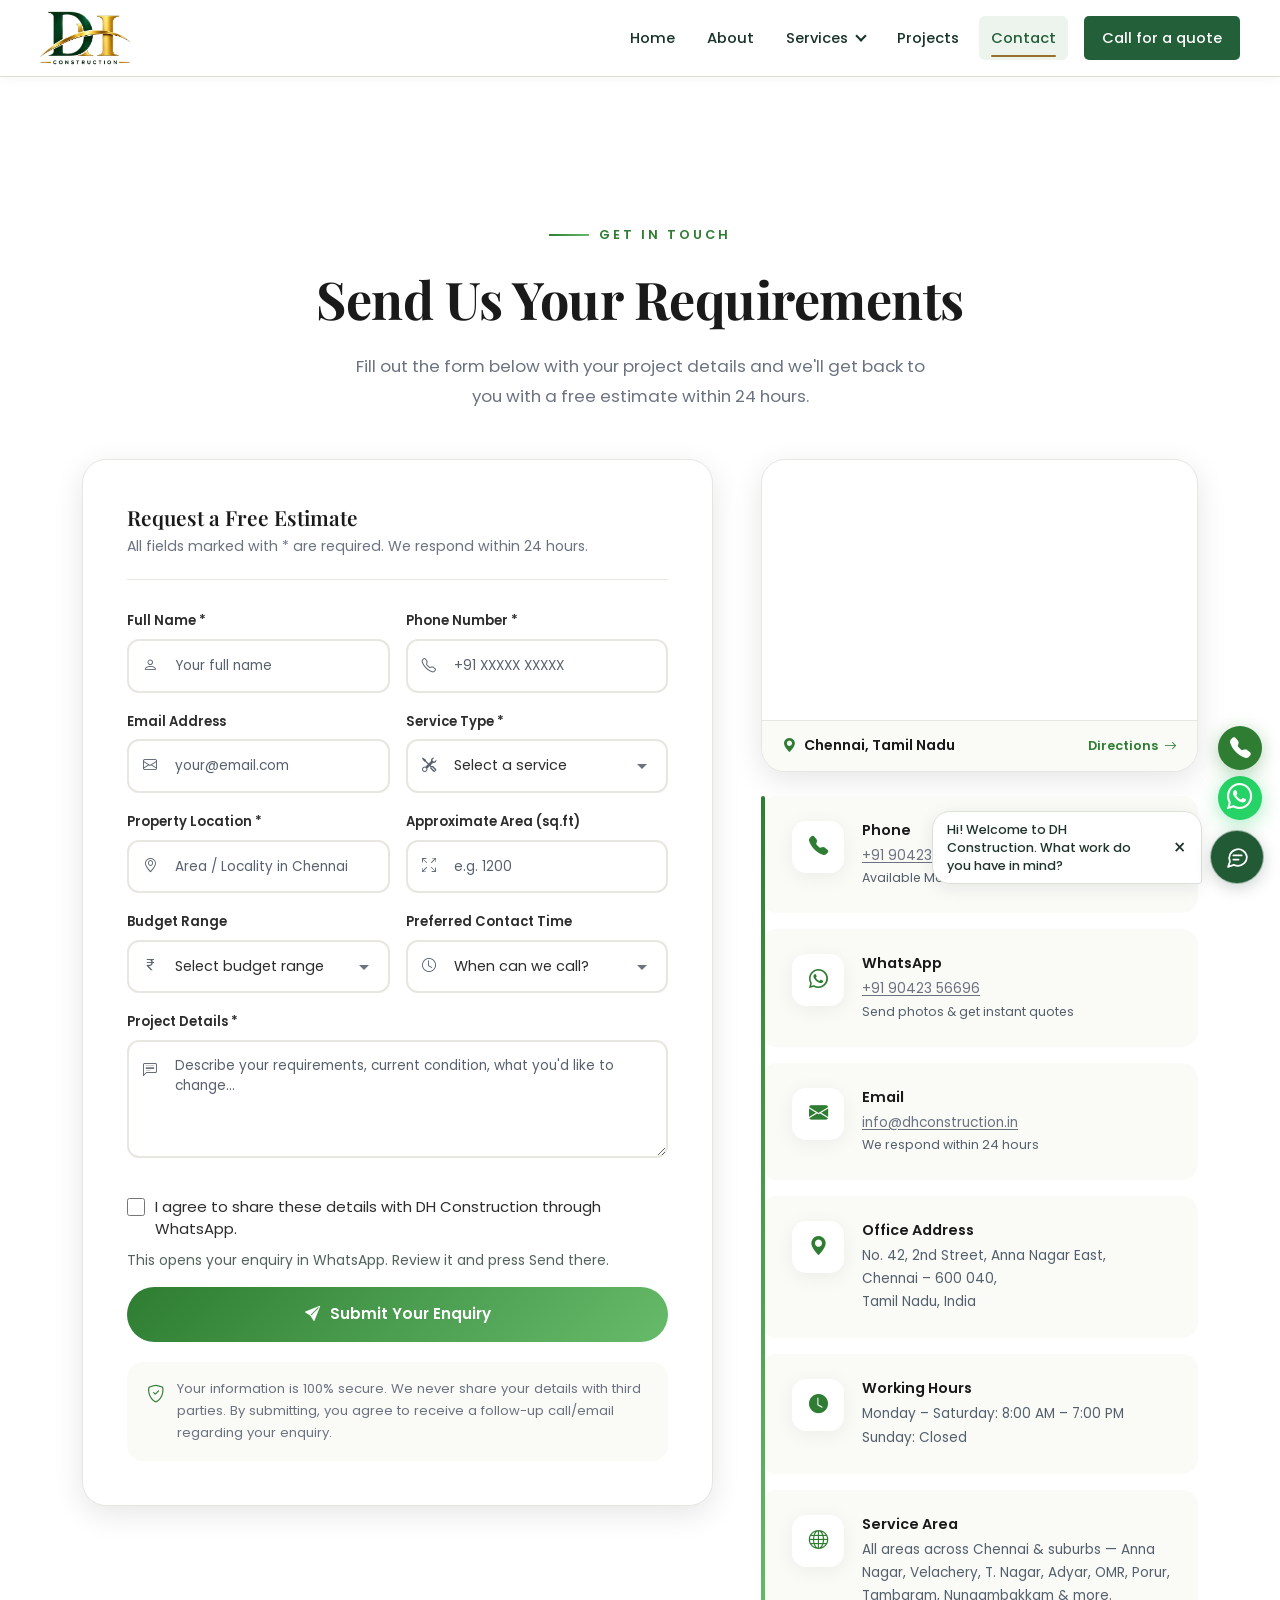
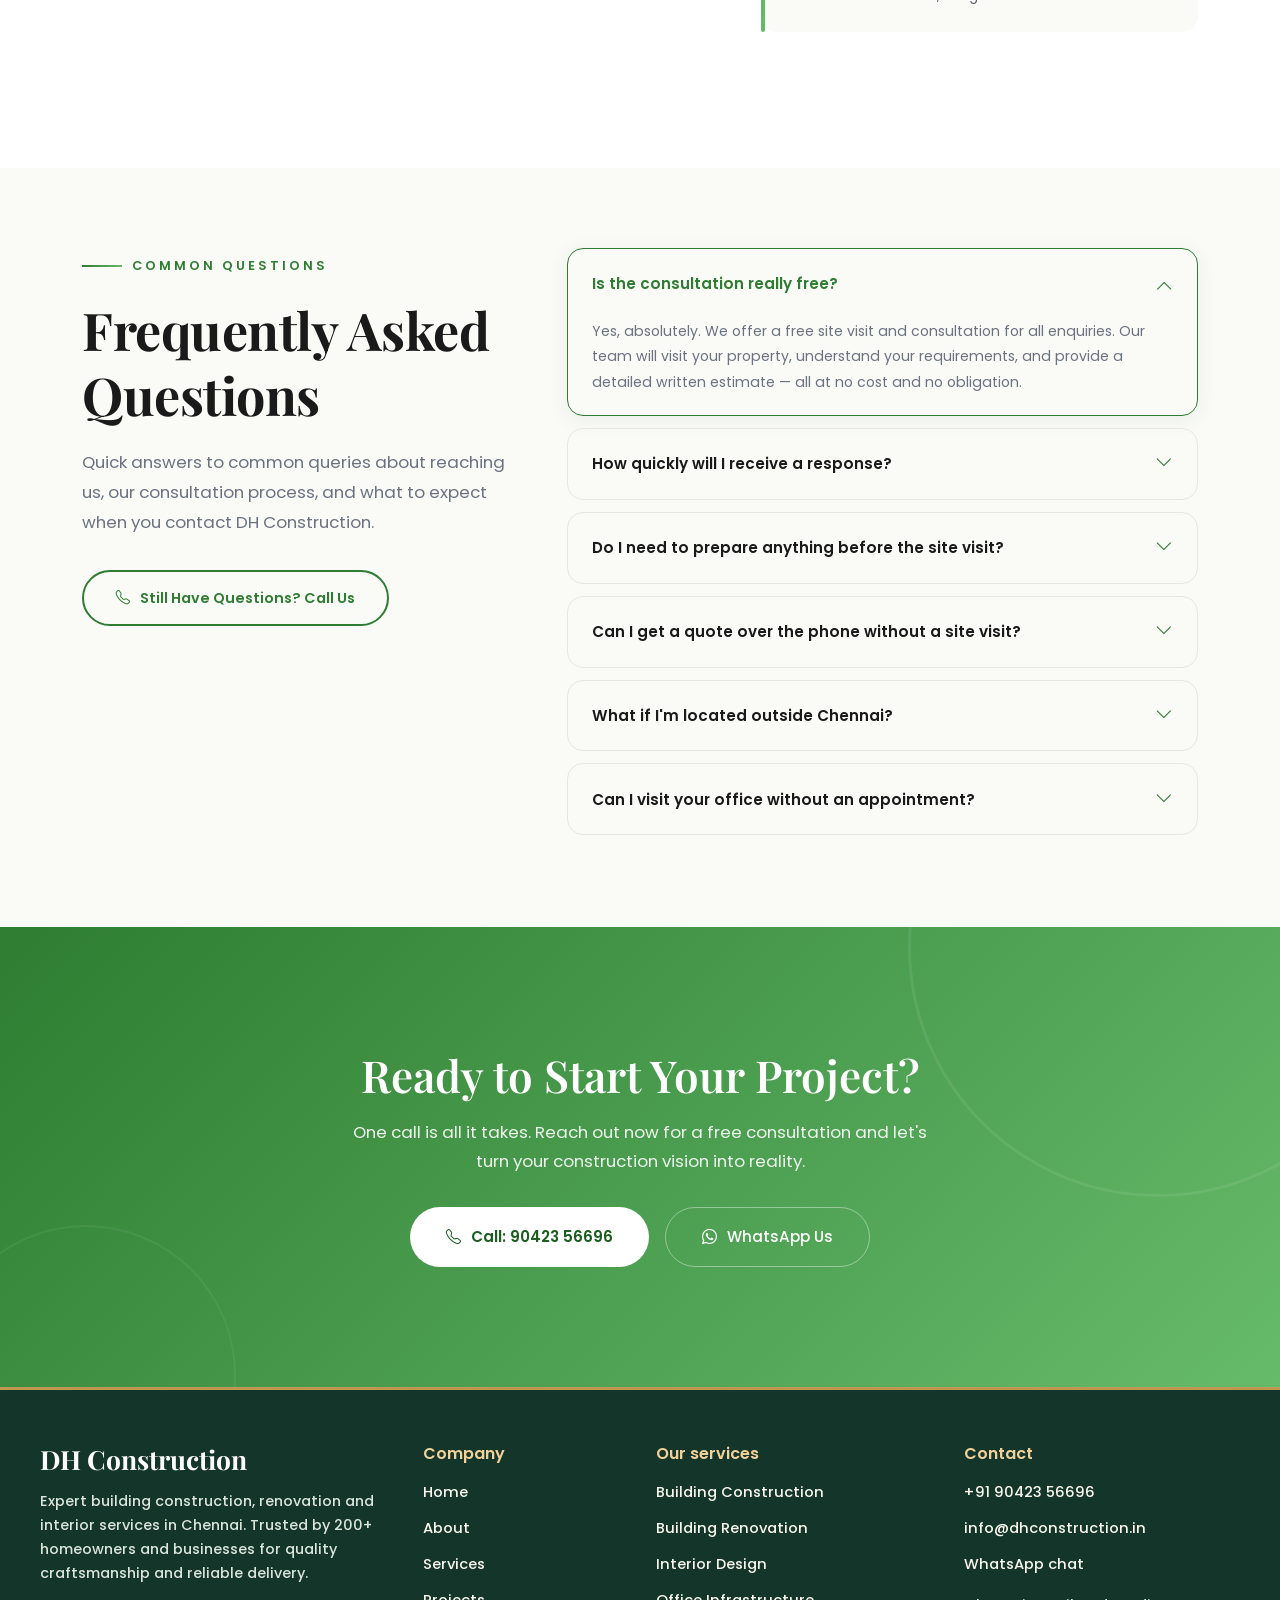
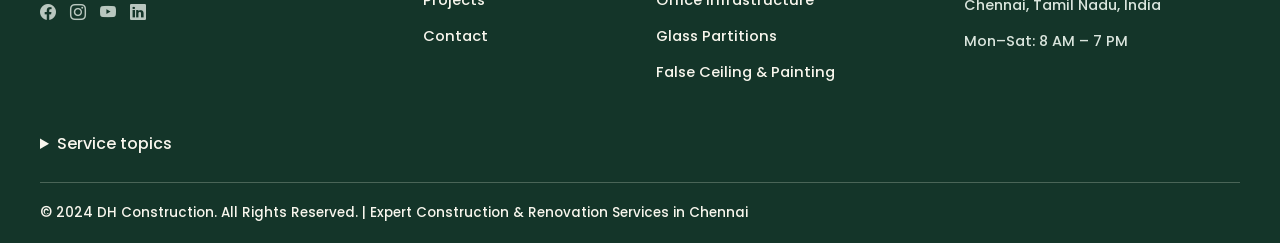
<file: Contact/contact.html>
<!DOCTYPE html>
<html lang="en">
  <head>
    <!-- shared:metadata -->
<meta charset="utf-8">
<meta name="viewport" content="width=device-width, initial-scale=1">
<title>Contact DH Construction | DH Construction</title>
<meta name="description" content="Contact the Chennai team by phone, email or WhatsApp. Share the location, scope and timing of a construction or renovation enquiry.">
<meta name="robots" content="noindex, follow">
<link rel="canonical" href="https://mathew-18.github.io/DH_Construction_Phase1_Test/Contact/contact.html">
<link rel="icon" type="image/png" sizes="64x64" href="../assets/brand/favicon.png">
<meta property="og:type" content="website">
<meta property="og:locale" content="en_IN">
<meta property="og:site_name" content="DH Construction">
<meta property="og:title" content="Contact DH Construction | DH Construction">
<meta property="og:description" content="Contact the Chennai team by phone, email or WhatsApp. Share the location, scope and timing of a construction or renovation enquiry.">
<meta property="og:url" content="https://mathew-18.github.io/DH_Construction_Phase1_Test/Contact/contact.html">
<meta property="og:image" content="https://mathew-18.github.io/DH_Construction_Phase1_Test/assets/brand/social.jpg">
<meta property="og:image:width" content="1200">
<meta property="og:image:height" content="630">
<meta property="og:image:alt" content="DH Construction logo">
<meta name="twitter:card" content="summary_large_image">
<meta name="twitter:title" content="Contact DH Construction | DH Construction">
<meta name="twitter:description" content="Contact the Chennai team by phone, email or WhatsApp. Share the location, scope and timing of a construction or renovation enquiry.">
<meta name="twitter:image" content="https://mathew-18.github.io/DH_Construction_Phase1_Test/assets/brand/social.jpg">
<meta name="twitter:image:alt" content="DH Construction logo">
<script type="application/ld+json">{"@context":"https://schema.org","@type":"Organization","@id":"https://mathew-18.github.io/DH_Construction_Phase1_Test/#organization","name":"DH Construction","url":"https://mathew-18.github.io/DH_Construction_Phase1_Test/","logo":"https://mathew-18.github.io/DH_Construction_Phase1_Test/assets/brand/logo.webp","telephone":"+919042356696","email":"info@dhconstruction.in"}</script>
    <!-- /shared:metadata --><link href="../assets/css/fonts.css" rel="stylesheet">
    <link href="../assets/vendor/bootstrap.css" rel="stylesheet">
    <link href="../assets/vendor/icons.css" rel="stylesheet">
    <style>
      :root {
        --primary: #2e7d32;
        --primary-dark: #1b5e20;
        --primary-light: #66bb6a;
        --primary-accent: #81c784;
        --bg-cream: #fafaf7;
        --bg-warm: #f5f3ee;
        --white: #ffffff;
        --dark: #1a1a1a;
        --text: #2d2d2d;
        --text-light: #6b7280;
        --text-muted: #9ca3af;
        --border: #e8e6e1;
        --gradient: linear-gradient(135deg, #2e7d32, #66bb6a);
        --heading: "Playfair Display", serif;
        --body: "Poppins", sans-serif;
        --shadow-soft: 0 4px 20px rgba(0, 0, 0, 0.06);
        --shadow-md: 0 8px 30px rgba(0, 0, 0, 0.1);
        --shadow-lg: 0 20px 60px rgba(0, 0, 0, 0.12);
        --shadow-xl: 0 30px 80px rgba(0, 0, 0, 0.15);
        --radius: 16px;
        --radius-lg: 24px;
        --radius-xl: 40px;
        --ease: cubic-bezier(0.4, 0, 0.2, 1);
      }
      *,
      *::before,
      *::after {
        margin: 0;
        padding: 0;
        box-sizing: border-box;
      }
      html {
        scroll-behavior: smooth;
        overflow-x: hidden;
      }
      body {
        font-family: var(--body);
        color: var(--text);
        background: var(--white);
        line-height: 1.7;
        overflow-x: hidden;
        -webkit-font-smoothing: antialiased;
      }
      h1,
      h2,
      h3,
      h4,
      h5,
      h6 {
        font-family: var(--heading);
        font-weight: 600;
        line-height: 1.25;
        color: var(--dark);
      }
      p {
        color: var(--text-light);
        margin-bottom: 1rem;
      }
      a {
        text-decoration: none;
        color: var(--primary);
        transition: all 0.3s var(--ease);
      }
      a:hover {
        color: var(--primary-dark);
      }
      img {
        max-width: 100%;
        height: auto;
        display: block;
      }
      .section-pad {
        padding: 120px 0;
      }
      .section-pad-sm {
        padding: 80px 0;
      }
      .overline {
        display: inline-flex;
        align-items: center;
        gap: 10px;
        font-family: var(--body);
        font-size: 0.8rem;
        font-weight: 600;
        color: var(--primary);
        text-transform: uppercase;
        letter-spacing: 3px;
        margin-bottom: 1.25rem;
      }
      .overline::before {
        content: "";
        width: 40px;
        height: 2px;
        background: var(--gradient);
      }
      .section-heading {
        font-size: 3.25rem;
        font-weight: 700;
        margin-bottom: 1.25rem;
        letter-spacing: -0.5px;
      }
      .section-desc {
        font-size: 1.05rem;
        color: var(--text-light);
        max-width: 600px;
        line-height: 1.8;
      }
      .fade-up {
        opacity: 0;
        transform: translateY(40px);
        transition:
          opacity 0.7s var(--ease),
          transform 0.7s var(--ease);
      }
      .fade-up.visible {
        opacity: 1;
        transform: translateY(0);
      }
      .fd1 {
        transition-delay: 0.1s;
      }
      .fd2 {
        transition-delay: 0.2s;
      }
      .fd3 {
        transition-delay: 0.3s;
      }
      .fd4 {
        transition-delay: 0.4s;
      }
      .fd5 {
        transition-delay: 0.5s;
      }
      .fd6 {
        transition-delay: 0.6s;
      }
      .fd7 {
        transition-delay: 0.7s;
      }
      .fd8 {
        transition-delay: 0.8s;
      }
      .btn-main {
        display: inline-flex;
        align-items: center;
        gap: 10px;
        background: var(--gradient);
        color: var(--white);
        padding: 16px 36px;
        border-radius: var(--radius-xl);
        font-family: var(--body);
        font-weight: 600;
        font-size: 0.95rem;
        border: none;
        transition: all 0.4s var(--ease);
        position: relative;
        overflow: hidden;
        z-index: 1;
      }
      .btn-main::before {
        content: "";
        position: absolute;
        inset: 0;
        background: var(--primary-dark);
        z-index: -1;
        transform: scaleX(0);
        transform-origin: right;
        transition: transform 0.5s var(--ease);
      }
      .btn-main:hover {
        color: var(--white);
        transform: translateY(-3px);
        box-shadow: 0 12px 35px rgba(46, 125, 50, 0.35);
      }
      .btn-main:hover::before {
        transform: scaleX(1);
        transform-origin: left;
      }
      .btn-ghost {
        display: inline-flex;
        align-items: center;
        gap: 10px;
        background: transparent;
        color: var(--white);
        padding: 16px 36px;
        border-radius: var(--radius-xl);
        font-family: var(--body);
        font-weight: 500;
        font-size: 0.95rem;
        border: 1.5px solid rgba(255, 255, 255, 0.4);
        transition: all 0.4s var(--ease);
      }
      .btn-ghost:hover {
        background: var(--white);
        color: var(--primary-dark);
        border-color: var(--white);
        transform: translateY(-3px);
        box-shadow: var(--shadow-lg);
      }
      .btn-outline {
        display: inline-flex;
        align-items: center;
        gap: 10px;
        background: transparent;
        color: var(--primary);
        padding: 14px 32px;
        border-radius: var(--radius-xl);
        font-family: var(--body);
        font-weight: 600;
        font-size: 0.9rem;
        border: 2px solid var(--primary);
        transition: all 0.4s var(--ease);
      }
      .btn-outline:hover {
        background: var(--primary);
        color: var(--white);
        transform: translateY(-3px);
        box-shadow: 0 10px 30px rgba(46, 125, 50, 0.3);
      }
      .btn-white {
        display: inline-flex;
        align-items: center;
        gap: 10px;
        background: var(--white);
        color: var(--primary-dark);
        padding: 16px 36px;
        border-radius: var(--radius-xl);
        font-family: var(--body);
        font-weight: 600;
        font-size: 0.95rem;
        border: none;
        transition: all 0.4s var(--ease);
      }
      .btn-white:hover {
        transform: translateY(-3px);
        box-shadow: 0 12px 35px rgba(0, 0, 0, 0.2);
        color: var(--primary-dark);
      }


      /* ===== CONTACT INFO CARDS ===== */
      .ci-wrap {
        position: relative;
      }
      .ci-wrap::before {
        content: "";
        position: absolute;
        top: 0;
        left: 0;
        width: 4px;
        height: 100%;
        background: var(--gradient);
        border-radius: 10px;
      }
      .ci-card {
        background: var(--bg-cream);
        border-radius: var(--radius);
        padding: 24px 24px 24px 30px;
        display: flex;
        align-items: flex-start;
        gap: 18px;
        transition: all 0.3s var(--ease);
        border: 1px solid transparent;
        margin-bottom: 16px;
      }
      .ci-card:hover {
        background: var(--white);
        box-shadow: var(--shadow-md);
        transform: translateX(5px);
        border-color: var(--border);
      }
      .ci-icon {
        width: 52px;
        height: 52px;
        min-width: 52px;
        background: var(--white);
        border-radius: 14px;
        display: flex;
        align-items: center;
        justify-content: center;
        font-size: 1.2rem;
        color: var(--primary);
        transition: all 0.3s var(--ease);
        box-shadow: var(--shadow-soft);
      }
      .ci-card:hover .ci-icon {
        background: var(--gradient);
        color: var(--white);
      }
      .ci-card h5 {
        font-family: var(--body);
        font-size: 0.9rem;
        font-weight: 600;
        margin-bottom: 5px;
      }
      .ci-card p {
        font-size: 0.85rem;
        margin-bottom: 0;
        line-height: 1.7;
      }
      .ci-card a {
        color: var(--text-light);
      }
      .ci-card a:hover {
        color: var(--primary);
      }

      /* ===== CONTACT FORM ===== */
      .cf-wrap {
        background: var(--white);
        border-radius: var(--radius-lg);
        padding: 44px;
        box-shadow: var(--shadow-md);
        border: 1px solid var(--border);
      }
      .cf-head {
        padding-bottom: 20px;
        border-bottom: 1px solid var(--border);
        margin-bottom: 28px;
      }
      .cf-head h4 {
        font-size: 1.3rem;
        margin-bottom: 5px;
      }
      .cf-head p {
        font-size: 0.88rem;
        margin-bottom: 0;
      }
      .cf-wrap .form-label {
        font-size: 0.82rem;
        font-weight: 600;
        color: var(--text);
        margin-bottom: 8px;
      }
      .ig-custom {
        position: relative;
      }
      .ig-icon {
        position: absolute;
        left: 16px;
        top: 50%;
        transform: translateY(-50%);
        color: var(--text-muted);
        font-size: 0.9rem;
        z-index: 5;
        transition: color 0.3s;
        pointer-events: none;
      }
      .ig-custom:has(textarea) .ig-icon {
        top: 20px;
        transform: none;
      }
      .fc-custom {
        border: 2px solid var(--border);
        border-radius: 12px;
        padding: 14px 20px 14px 46px;
        font-family: var(--body);
        font-size: 0.9rem;
        color: var(--text);
        transition: all 0.3s var(--ease);
        background: var(--white);
        width: 100%;
      }
      .fc-custom:focus {
        border-color: var(--primary);
        box-shadow: 0 0 0 4px rgba(46, 125, 50, 0.08);
        outline: none;
      }
      .ig-custom:focus-within .ig-icon {
        color: var(--primary);
      }
      .fc-custom::placeholder {
        color: var(--text-muted);
        font-size: 0.85rem;
      }
      .cf-wrap .form-select.fc-custom {
        appearance: none;
        background-image: url("data:image/svg+xml,%3Csvg xmlns='http://www.w3.org/2000/svg' width='16' height='16' fill='%236B7280' viewBox='0 0 16 16'%3E%3Cpath d='M8 11L3 6h10l-5 5z'/%3E%3C/svg%3E");
        background-repeat: no-repeat;
        background-position: right 16px center;
        padding-right: 40px;
      }
      .cf-note {
        background: var(--bg-cream);
        border-radius: var(--radius);
        padding: 16px 20px;
        display: flex;
        align-items: flex-start;
        gap: 12px;
        margin-top: 20px;
      }
      .cf-note i {
        color: var(--primary);
        font-size: 1.1rem;
        margin-top: 2px;
        flex-shrink: 0;
      }
      .cf-note p {
        font-size: 0.82rem;
        margin-bottom: 0;
        line-height: 1.7;
      }

      /* ===== EMBEDDED MAP ===== */
      .map-embed-card {
        background: var(--white);
        border-radius: var(--radius-lg);
        overflow: hidden;
        border: 1px solid var(--border);
        box-shadow: var(--shadow-md);
        margin-bottom: 24px;
        position: relative;
      }
      .map-embed-frame {
        width: 100%;
        height: 260px;
        border: 0;
        display: block;
        filter: saturate(0.9) contrast(1.05);
      }
      .map-embed-bar {
        display: flex;
        align-items: center;
        justify-content: space-between;
        padding: 14px 20px;
        background: var(--bg-cream);
        border-top: 1px solid var(--border);
      }
      .map-embed-bar h6 {
        font-family: var(--body);
        font-size: 0.88rem;
        font-weight: 600;
        margin-bottom: 0;
        display: flex;
        align-items: center;
        gap: 8px;
      }
      .map-embed-bar h6 i {
        color: var(--primary);
      }
      .map-embed-bar a {
        display: inline-flex;
        align-items: center;
        gap: 6px;
        font-size: 0.8rem;
        font-weight: 600;
        color: var(--primary);
      }
      .map-embed-bar a:hover {
        gap: 10px;
      }

      /* ===== FAQ ===== */
      .faq-item {
        border: 1px solid var(--border);
        border-radius: var(--radius);
        margin-bottom: 12px;
        overflow: hidden;
        transition: all 0.3s var(--ease);
      }
      .faq-item:hover {
        border-color: var(--primary-light);
      }
      .faq-item.active {
        border-color: var(--primary);
        box-shadow: 0 4px 20px rgba(46, 125, 50, 0.08);
      }
      .faq-q {
        display: flex;
        align-items: center;
        justify-content: space-between;
        padding: 20px 24px;
        cursor: pointer;
        gap: 16px;
        transition: all 0.3s var(--ease);
      }
      .faq-q h5 {
        font-family: var(--body);
        font-size: 0.95rem;
        font-weight: 600;
        margin-bottom: 0;
        transition: color 0.3s;
      }
      .faq-item.active .faq-q h5 {
        color: var(--primary);
      }
      .faq-q i {
        font-size: 1.1rem;
        color: var(--primary);
        transition: transform 0.4s var(--ease);
        flex-shrink: 0;
      }
      .faq-item.active .faq-q i {
        transform: rotate(180deg);
      }
      .faq-a {
        max-height: 0;
        overflow: hidden;
        transition: max-height 0.5s var(--ease);
      }
      .faq-a-inner {
        padding: 0 24px 20px;
      }
      .faq-a-inner p {
        font-size: 0.88rem;
        margin-bottom: 0;
        line-height: 1.8;
      }

      /* ===== CTA ===== */
      .cta-sec {
        background: var(--gradient);
        position: relative;
        overflow: hidden;
      }
      .cta-sec::before {
        content: "";
        position: absolute;
        top: -50%;
        right: -10%;
        width: 500px;
        height: 500px;
        border: 3px solid rgba(255, 255, 255, 0.08);
        border-radius: 50%;
      }
      .cta-sec::after {
        content: "";
        position: absolute;
        bottom: -30%;
        left: -5%;
        width: 300px;
        height: 300px;
        border: 2px solid rgba(255, 255, 255, 0.06);
        border-radius: 50%;
      }
      .cta-inner {
        position: relative;
        z-index: 1;
      }
      .cta-inner h2 {
        font-size: 2.75rem;
        color: var(--white);
        margin-bottom: 1rem;
      }
      .cta-inner p {
        font-size: 1.05rem;
        color: rgba(255, 255, 255, 0.9);
        max-width: 600px;
        margin-bottom: 2rem;
      }

      /* ===== FLOATING ===== */
      .float-wa {
        position: fixed;
        bottom: 30px;
        right: 30px;
        width: 58px;
        height: 58px;
        background: #25d366;
        border-radius: 50%;
        display: flex;
        align-items: center;
        justify-content: center;
        color: var(--white);
        font-size: 1.6rem;
        box-shadow: 0 4px 20px rgba(37, 211, 102, 0.4);
        z-index: 999;
        transition: all 0.3s var(--ease);
        animation: waPulse 2s infinite;
      }
      .float-wa:hover {
        transform: scale(1.1);
        color: var(--white);
      }
      @keyframes waPulse {
        0% {
          box-shadow: 0 0 0 0 rgba(37, 211, 102, 0.6);
        }
        70% {
          box-shadow: 0 0 0 14px rgba(37, 211, 102, 0);
        }
        100% {
          box-shadow: 0 0 0 0 rgba(37, 211, 102, 0);
        }
      }
      .float-call {
        position: fixed;
        bottom: 98px;
        right: 32px;
        width: 50px;
        height: 50px;
        background: var(--primary);
        border-radius: 50%;
        display: flex;
        align-items: center;
        justify-content: center;
        color: var(--white);
        font-size: 1.3rem;
        box-shadow: 0 4px 18px rgba(46, 125, 50, 0.35);
        z-index: 999;
        transition: all 0.3s var(--ease);
      }
      .float-call:hover {
        transform: scale(1.1);
        color: var(--white);
        background: var(--primary-dark);
      }
      .btt {
        position: fixed;
        bottom: 160px;
        right: 35px;
        width: 42px;
        height: 42px;
        background: var(--white);
        border: 2px solid var(--border);
        border-radius: 50%;
        display: flex;
        align-items: center;
        justify-content: center;
        color: var(--primary);
        font-size: 1rem;
        z-index: 999;
        opacity: 0;
        visibility: hidden;
        transition: all 0.3s var(--ease);
        box-shadow: var(--shadow-soft);
      }
      .btt.on {
        opacity: 1;
        visibility: visible;
      }
      .btt:hover {
        background: var(--gradient);
        border-color: transparent;
        color: var(--white);
        transform: translateY(-3px);
      }
      .toast-msg {
        position: fixed;
        top: 100px;
        right: 30px;
        background: var(--white);
        border-radius: var(--radius);
        padding: 18px 28px;
        box-shadow: var(--shadow-lg);
        z-index: 9999;
        display: flex;
        align-items: center;
        gap: 12px;
        transform: translateX(120%);
        transition: transform 0.5s var(--ease);
        border-left: 4px solid var(--primary);
      }
      .toast-msg.show {
        transform: translateX(0);
      }
      .toast-msg i {
        color: var(--primary);
        font-size: 1.3rem;
      }
      .toast-msg span {
        font-size: 0.9rem;
        font-weight: 500;
        color: var(--text);
      }

      /* ===== RESPONSIVE ===== */
      @media (max-width: 1199px) {
        .section-heading {
          font-size: 2.75rem;
        }
      }
      @media (max-width: 991px) {
        .section-heading {
          font-size: 2.25rem;
        }
        .section-pad {
          padding: 80px 0;
        }
        .ci-wrap::before {
          display: none;
        }
        .cf-wrap {
          padding: 30px 24px;
        }
      }
      @media (max-width: 767px) {
        .section-heading {
          font-size: 2rem;
        }
        .section-pad {
          padding: 60px 0;
        }
        .cta-inner h2 {
          font-size: 2rem;
        }
        .cf-wrap {
          padding: 24px 18px;
        }
        .map-embed-frame {
          height: 220px;
        }
      }
      @media (max-width: 575px) {
        .section-heading {
          font-size: 1.75rem;
        }
        .hero-actions {
          flex-direction: column;
        }
        .hero-actions .btn {
          width: 100%;
          justify-content: center;
        }
        .hero-sub {
          font-size: 0.95rem;
        }
      }
    </style>
    <!-- shared:assets -->
<link rel="stylesheet" href="../assets/css/site.css">
    <script defer src="../assets/js/site.js"></script>
    <link rel="stylesheet" href="../assets/css/enquiries.css">
    <script defer src="../assets/js/enquiries.js"></script>
    <link rel="stylesheet" href="../assets/css/enhancements.css">
    <script defer src="../assets/js/enhancements.js"></script>
    <!-- /shared:assets -->
  <noscript><style>body .fade-up,body [data-aos]{opacity:1!important;transform:none!important}body .faq-a{max-height:none!important}</style></noscript>
</head>
  <body>
    <a class="dh-skip" href="#main-content">Skip to content</a><!-- Navbar -->

    <!-- shared:header -->
<header class="dh-header" id="nav">
  <nav class="dh-bar" aria-label="Primary">
    <a class="dh-logo" href="../index.html"><img src="logo.png" srcset="../assets/brand/logo.webp" width="320" height="191" alt="DH Construction home"></a>
    <button class="dh-toggle" type="button" aria-expanded="false" aria-controls="dh-menu" hidden>
      <span class="dh-hamburger" aria-hidden="true"><span></span></span>
      Menu
    </button>
    <ul class="dh-menu" id="dh-menu">
      <li><a href="../index.html" class="dh-nav-link" data-dh-nav="home">Home</a></li>
      <li><a href="../about/about.html" class="dh-nav-link" data-dh-nav="about">About</a></li>
      <li class="dh-service-item">
        <details class="dh-services">
          <summary class="dh-nav-link" data-dh-nav="services" aria-controls="dh-service-links">
            Services <span class="dh-chevron" aria-hidden="true"></span>
          </summary>
          <ul id="dh-service-links">
          <li><a href="../services/All_services.html">All Services</a></li>
          <li><a href="../services/Buliding_Construction.html">Building Construction</a></li>
          <li><a href="../services/Building_rennovation.html">Building Renovation</a></li>
          <li><a href="../services/interior_designs.html">Interior Design</a></li>
          <li><a href="../services/Infrastructure.html">Office Infrastructure</a></li>
          <li><a href="../services/Glass.html">Glass Partitions</a></li>
          <li><a href="../services/falseceling.html">False Ceiling &amp; Painting</a></li>
          </ul>
        </details>
      </li>
      <li><a href="../Projects/projects.html" class="dh-nav-link" data-dh-nav="projects">Projects</a></li>
      <li><a href="contact.html" class="dh-nav-link" data-dh-nav="contact" data-dh-active aria-current="page">Contact</a></li>
      <li><a class="dh-quote" href="tel:+919042356696">Call for a quote</a></li>
    </ul>
  </nav>
</header>
    <!-- /shared:header -->

    <!-- ===== SEND US YOUR REQUIREMENTS (with integrated map) ===== -->
    <main id="main-content" tabindex="-1"><section class="section-pad" id="contact" style="padding-top: 140px">
      <div class="container">
        <div class="text-center mb-5 fade-up">
          <div class="overline justify-content-center">Get In Touch</div>
          <h1 class="section-heading">Send Us Your Requirements</h1>
          <p class="section-desc mx-auto">
            Fill out the form below with your project details and we'll get back
            to you with a free estimate within 24 hours.
          </p>
        </div>

        <div class="row g-5">
          <!-- Form Column -->
          <div class="col-lg-7 fade-up fd1">
            <div class="cf-wrap">
              <div class="cf-head">
                <h4 aria-level="2">Request a Free Estimate</h4>
                <p>
                  All fields marked with * are required. We respond within 24
                  hours.
                </p>
              </div>
              <form id="contactForm" class="dh-enquiry" method="post" data-whatsapp="https://wa.me/919042356696" aria-label="Project enquiry" data-enquiry="Project enquiry">
                <fieldset disabled aria-label="Project information"><div class="row g-3">
                  <div class="col-md-6">
                    <label class="form-label" for="cfName">Full Name *</label>
                    <div class="ig-custom">
                      <i class="bi bi-person ig-icon"></i>
                      <input type="text" class="form-control fc-custom" id="cfName" placeholder="Your full name" required data-label="Full Name" name="cfName" autocomplete="name">
                    </div>
                  </div>
                  <div class="col-md-6">
                    <label class="form-label" for="cfPhone">Phone Number *</label>
                    <div class="ig-custom">
                      <i class="bi bi-telephone ig-icon"></i>
                      <input type="tel" class="form-control fc-custom" id="cfPhone" placeholder="+91 XXXXX XXXXX" required data-label="Phone Number" name="cfPhone" autocomplete="tel" maxlength="25">
                    </div>
                  </div>
                  <div class="col-md-6">
                    <label class="form-label" for="cfEmail">Email Address</label>
                    <div class="ig-custom">
                      <i class="bi bi-envelope ig-icon"></i>
                      <input type="email" class="form-control fc-custom" id="cfEmail" placeholder="your@email.com" data-label="Email Address" name="cfEmail" autocomplete="email">
                    </div>
                  </div>
                  <div class="col-md-6">
                    <label class="form-label" for="cfService">Service Type *</label>
                    <div class="ig-custom">
                      <i class="bi bi-tools ig-icon"></i>
                      <select class="form-select fc-custom" id="cfService" required data-label="Service Type" name="cfService">
                        <option value="" disabled selected>
                          Select a service
                        </option>
                        <option>Building Construction</option>
                        <option>Building Renovation</option>
                        <option>Interior Design &amp; Fit-Out</option>
                        <option>Office Infrastructure</option>
                        <option>Glass &amp; Gypsum Partitions</option>
                        <option>False Ceiling &amp; Painting</option>
                        <option>Other</option>
                      </select>
                    </div>
                  </div>
                  <div class="col-md-6">
                    <label class="form-label" for="cfLocation">Property Location *</label>
                    <div class="ig-custom">
                      <i class="bi bi-geo-alt ig-icon"></i>
                      <input type="text" class="form-control fc-custom" id="cfLocation" placeholder="Area / Locality in Chennai" required data-label="Property Location" name="cfLocation">
                    </div>
                  </div>
                  <div class="col-md-6">
                    <label class="form-label" for="cfArea">Approximate Area (sq.ft)</label>
                    <div class="ig-custom">
                      <i class="bi bi-arrows-fullscreen ig-icon"></i>
                      <input type="number" class="form-control fc-custom" id="cfArea" placeholder="e.g. 1200" data-label="Approximate Area (sq.ft)" name="cfArea" min="0.01" step="any">
                    </div>
                  </div>
                  <div class="col-md-6">
                    <label class="form-label" for="cfBudget">Budget Range</label>
                    <div class="ig-custom">
                      <i class="bi bi-currency-rupee ig-icon"></i>
                      <select class="form-select fc-custom" id="cfBudget" data-label="Budget Range" name="cfBudget">
                        <option value="" disabled selected>
                          Select budget range
                        </option>
                        <option>Below ₹2 Lakhs</option>
                        <option>₹2 – 5 Lakhs</option>
                        <option>₹5 – 10 Lakhs</option>
                        <option>₹10 – 20 Lakhs</option>
                        <option>Above ₹20 Lakhs</option>
                        <option>Not Sure Yet</option>
                      </select>
                    </div>
                  </div>
                  <div class="col-md-6">
                    <label class="form-label" for="cfTime">Preferred Contact Time</label>
                    <div class="ig-custom">
                      <i class="bi bi-clock ig-icon"></i>
                      <select class="form-select fc-custom" id="cfTime" data-label="Preferred Contact Time" name="cfTime">
                        <option value="" disabled selected>
                          When can we call?
                        </option>
                        <option>Morning (8 AM – 12 PM)</option>
                        <option>Afternoon (12 PM – 4 PM)</option>
                        <option>Evening (4 PM – 7 PM)</option>
                        <option>Anytime</option>
                      </select>
                    </div>
                  </div>
                  <div class="col-12">
                    <label class="form-label" for="cfMessage">Project Details *</label>
                    <div class="ig-custom">
                      <i class="bi bi-chat-left-text ig-icon"></i>
                      <textarea class="form-control fc-custom" id="cfMessage" rows="4" placeholder="Describe your requirements, current condition, what you'd like to change..." required style="padding-top: 14px" data-label="Project Details" name="cfMessage" maxlength="1200"></textarea>
                    </div>
                  </div>
                  <div class="col-12">
                    <div class="dh-hand-off"><label class="dh-consent"><input type="checkbox" required name="consent"> I agree to share these details with DH Construction through WhatsApp.</label><p class="dh-eq-hint">This opens your enquiry in WhatsApp. Review it and press Send there.</p></div><button type="submit" class="btn-main w-100 justify-content-center" style="padding: 16px 36px">
                      <i class="bi bi-send-fill"></i> Submit Your Enquiry
                    </button>
                  <p class="dh-eq-status" role="status"></p></div>
                </div>
              </fieldset><p class="dh-enquiry-direct">Start your enquiry directly on <a href="https://wa.me/919042356696">WhatsApp</a>.</p></form>
              <div class="cf-note">
                <i class="bi bi-shield-check"></i>
                <p>
                  Your information is 100% secure. We never share your details
                  with third parties. By submitting, you agree to receive a
                  follow-up call/email regarding your enquiry.
                </p>
              </div>
            </div>
          </div>

          <!-- Right Column: Map + Contact Info -->
          <div class="col-lg-5 fade-up fd2">
            <!-- Embedded Map -->
            <div class="map-embed-card">
              <iframe class="map-embed-frame" src="https://www.google.com/maps/embed?pb=!1m18!1m12!1m3!1d248849.84916296526!2d79.94972824316406!3d13.047525300000008!2m3!1f0!2f0!3f0!3m2!1i1024!2i768!4f13.1!3m3!1m2!1s0x3a5265b4e8aaa9ab%3A0x7a32db45ec8e0a6b!2sChennai%2C%20Tamil%20Nadu!5e0!3m2!1sen!2sin!4v1700000000000!5m2!1sen!2sin" allowfullscreen="" loading="lazy" referrerpolicy="no-referrer-when-downgrade" title="Location map from the original DH Construction website">
              </iframe>
              <div class="map-embed-bar">
                <h6 aria-level="3"><i class="bi bi-geo-alt-fill"></i> Chennai, Tamil Nadu</h6>
                <a href="https://maps.google.com/?q=Chennai,Tamil%20Nadu,India" target="_blank" rel="noopener noreferrer">Directions <i class="bi bi-arrow-right"></i></a>
              </div>
            </div>

            <!-- Contact Info Cards -->
            <div class="ci-wrap">
              <div class="ci-card">
                <div class="ci-icon"><i class="bi bi-telephone-fill"></i></div>
                <div>
                  <h5 aria-level="4">Phone</h5>
                  <p><a href="tel:+919042356696">+91 90423 56696</a></p>
                  <p style="font-size: 0.78rem; color: var(--text-muted)">
                    Available Mon–Sat, 8 AM – 7 PM
                  </p>
                </div>
              </div>
              <div class="ci-card">
                <div class="ci-icon"><i class="bi bi-whatsapp"></i></div>
                <div>
                  <h5>WhatsApp</h5>
                  <p>
                    <a href="https://wa.me/919042356696" target="_blank" rel="noopener noreferrer">+91 90423 56696</a>
                  </p>
                  <p style="font-size: 0.78rem; color: var(--text-muted)">
                    Send photos &amp; get instant quotes
                  </p>
                </div>
              </div>
              <div class="ci-card">
                <div class="ci-icon"><i class="bi bi-envelope-fill"></i></div>
                <div>
                  <h5>Email</h5>
                  <p>
                    <a href="mailto:info@dhconstruction.in">info@dhconstruction.in</a>
                  </p>
                  <p style="font-size: 0.78rem; color: var(--text-muted)">
                    We respond within 24 hours
                  </p>
                </div>
              </div>
              <div class="ci-card">
                <div class="ci-icon"><i class="bi bi-geo-alt-fill"></i></div>
                <div>
                  <h5>Office Address</h5>
                  <p>
                    No. 42, 2nd Street, Anna Nagar East,<br>Chennai – 600
                    040,<br>Tamil Nadu, India
                  </p>
                </div>
              </div>
              <div class="ci-card">
                <div class="ci-icon"><i class="bi bi-clock-fill"></i></div>
                <div>
                  <h5>Working Hours</h5>
                  <p>
                    Monday – Saturday: 8:00 AM – 7:00 PM<br>Sunday: Closed
                  </p>
                </div>
              </div>
              <div class="ci-card">
                <div class="ci-icon"><i class="bi bi-globe"></i></div>
                <div>
                  <h5>Service Area</h5>
                  <p>
                    All areas across Chennai &amp; suburbs — Anna Nagar, Velachery,
                    T. Nagar, Adyar, OMR, Porur, Tambaram, Nungambakkam &amp; more.
                  </p>
                </div>
              </div>
            </div>
          </div>
        </div>
      </div>
    </section>

    <section class="section-pad-sm" style="background: var(--bg-cream)" id="faq">
      <div class="container">
        <div class="row g-5">
          <div class="col-lg-5">
            <div class="fade-up" style="position: sticky; top: 120px">
              <div class="overline">Common Questions</div>
              <h2 class="section-heading">Frequently Asked Questions</h2>
              <p class="section-desc">
                Quick answers to common queries about reaching us, our
                consultation process, and what to expect when you contact DH
                Construction.
              </p>
              <a href="tel:+919042356696" class="btn-outline mt-3"><i class="bi bi-telephone"></i> Still Have Questions? Call
                Us</a>
            </div>
          </div>
          <div class="col-lg-7">
            <div class="faq-item active fade-up fd1">
              <div class="faq-q">
                <h5 aria-level="3">Is the consultation really free?</h5>
                <i class="bi bi-chevron-down"></i>
              </div>
              <div class="faq-a" style="max-height: 200px">
                <div class="faq-a-inner">
                  <p>
                    Yes, absolutely. We offer a free site visit and consultation
                    for all enquiries. Our team will visit your property,
                    understand your requirements, and provide a detailed written
                    estimate — all at no cost and no obligation.
                  </p>
                </div>
              </div>
            </div>
            <div class="faq-item fade-up fd2">
              <div class="faq-q">
                <h5 aria-level="4">How quickly will I receive a response?</h5>
                <i class="bi bi-chevron-down"></i>
              </div>
              <div class="faq-a">
                <div class="faq-a-inner">
                  <p>
                    We respond to all enquiries within 24 hours. For urgent
                    requests, calling or WhatsApp-ing us gets you an instant
                    response. We'll schedule a site visit at your convenience
                    within 1–2 business days.
                  </p>
                </div>
              </div>
            </div>
            <div class="faq-item fade-up fd3">
              <div class="faq-q">
                <h5>Do I need to prepare anything before the site visit?</h5>
                <i class="bi bi-chevron-down"></i>
              </div>
              <div class="faq-a">
                <div class="faq-a-inner">
                  <p>
                    Not necessarily, but it helps to have a rough idea of what
                    you want changed, any reference photos (from Pinterest or
                    Instagram), and your budget range. If you have existing
                    floor plans, keep those handy too.
                  </p>
                </div>
              </div>
            </div>
            <div class="faq-item fade-up fd4">
              <div class="faq-q">
                <h5>Can I get a quote over the phone without a site visit?</h5>
                <i class="bi bi-chevron-down"></i>
              </div>
              <div class="faq-a">
                <div class="faq-a-inner">
                  <p>
                    We can give you a rough ballpark range over the phone based
                    on your description. However, an accurate and binding
                    estimate requires a site visit to assess the current
                    condition, measurements, and specific requirements.
                  </p>
                </div>
              </div>
            </div>
            <div class="faq-item fade-up fd5">
              <div class="faq-q">
                <h5>What if I'm located outside Chennai?</h5>
                <i class="bi bi-chevron-down"></i>
              </div>
              <div class="faq-a">
                <div class="faq-a-inner">
                  <p>
                    While our primary service area is Chennai and its suburbs,
                    we do take on projects in nearby areas like Kanchipuram,
                    Chengalpattu, and Tiruvallur. Contact us with your location
                    and we'll let you know if we can help.
                  </p>
                </div>
              </div>
            </div>
            <div class="faq-item fade-up fd6">
              <div class="faq-q">
                <h5>Can I visit your office without an appointment?</h5>
                <i class="bi bi-chevron-down"></i>
              </div>
              <div class="faq-a">
                <div class="faq-a-inner">
                  <p>
                    Yes, you're welcome to walk in during our office hours
                    (Mon–Sat, 8 AM – 7 PM). However, for a detailed discussion
                    about your project, we recommend scheduling an appointment
                    so we can dedicate proper time to your requirements.
                  </p>
                </div>
              </div>
            </div>
          </div>
        </div>
      </div>
    </section>

    <section class="section-pad cta-sec" id="cta">
      <div class="container">
        <div class="cta-inner text-center">
          <h2 class="fade-up">Ready to Start Your Project?</h2>
          <p class="mx-auto fade-up fd1">
            One call is all it takes. Reach out now for a free consultation and
            let's turn your construction vision into reality.
          </p>
          <div class="d-flex gap-3 justify-content-center flex-wrap fade-up fd2">
            <a href="tel:+919042356696" class="btn-white"><i class="bi bi-telephone"></i> Call: 90423 56696</a>
            <a href="https://wa.me/919042356696" target="_blank" class="btn-ghost" rel="noopener noreferrer"><i class="bi bi-whatsapp"></i> WhatsApp Us</a>
          </div>
        </div>
      </div>
    </section>

    </main><!-- ===== FAQ ===== -->
    <!-- ===== CTA ===== -->
    <!-- Footer -->
    <!-- shared:footer -->
<footer class="dh-footer" id="footer">
  <div class="dh-foot-grid">
    <div class="dh-intro">
      <a class="dh-wordmark" href="../index.html">DH Construction</a>
      <p>Expert building construction, renovation and interior services in Chennai. Trusted by 200+ homeowners and businesses for quality craftsmanship and reliable delivery.</p>
      <ul class="dh-profiles" aria-label="Social profiles">
        <li><span role="img" aria-label="Facebook profile unavailable" title="Facebook profile unavailable"><i class="bi bi-facebook" aria-hidden="true"></i></span></li>
        <li><span role="img" aria-label="Instagram profile unavailable" title="Instagram profile unavailable"><i class="bi bi-instagram" aria-hidden="true"></i></span></li>
        <li><span role="img" aria-label="YouTube profile unavailable" title="YouTube profile unavailable"><i class="bi bi-youtube" aria-hidden="true"></i></span></li>
        <li><span role="img" aria-label="LinkedIn profile unavailable" title="LinkedIn profile unavailable"><i class="bi bi-linkedin" aria-hidden="true"></i></span></li>
      </ul>
    </div>
    <nav aria-label="Footer navigation">
      <h2>Company</h2>
      <ul>
          <li><a href="../index.html">Home</a></li>
          <li><a href="../about/about.html">About</a></li>
          <li><a href="../services/All_services.html">Services</a></li>
          <li><a href="../Projects/projects.html">Projects</a></li>
          <li><a href="contact.html">Contact</a></li>
      </ul>
    </nav>
    <nav aria-label="Footer services">
      <h2>Our services</h2>
      <ul>
          <li><a href="../services/Buliding_Construction.html">Building Construction</a></li>
          <li><a href="../services/Building_rennovation.html">Building Renovation</a></li>
          <li><a href="../services/interior_designs.html">Interior Design</a></li>
          <li><a href="../services/Infrastructure.html">Office Infrastructure</a></li>
          <li><a href="../services/Glass.html">Glass Partitions</a></li>
          <li><a href="../services/falseceling.html">False Ceiling &amp; Painting</a></li>
      </ul>
    </nav>
    <div>
      <h2>Contact</h2>
      <ul>
        <li><a href="tel:+919042356696">+91 90423 56696</a></li>
        <li><a href="mailto:info@dhconstruction.in">info@dhconstruction.in</a></li>
        <li><a href="https://wa.me/919042356696">WhatsApp chat</a></li>
      </ul>
      <p>Chennai, Tamil Nadu, India</p>
      <p>Mon–Sat: 8 AM – 7 PM</p>
    </div>
  </div>
<details class="dh-shortcuts"><summary>Service topics</summary><ul>          <li><a href="../services/Buliding_Construction.html">Building Construction</a></li>
          <li><a href="../services/Building_rennovation.html">Building Renovation</a></li>
          <li><a href="../services/interior_designs.html">Interior Design</a></li>
          <li><a href="../services/Infrastructure.html">Office Infrastructure</a></li>
          <li><a href="../services/Glass.html">Glass Partitions</a></li>
          <li><a href="../services/falseceling.html">False Ceiling</a></li></ul></details>

  <div class="dh-foot-base">© 2024 DH Construction. All Rights Reserved. | Expert Construction &amp; Renovation Services in Chennai</div>
</footer>
    <!-- /shared:footer -->
    <!-- shared:assistant -->
<aside class="dh-guide" aria-label="Guided project enquiry" data-whatsapp="https://wa.me/919042356696" hidden>
<div class="dh-guide-welcome"><button type="button" class="dh-invite">Hi! Welcome to DH Construction. What work do you have in mind?</button><button type="button" aria-label="Dismiss welcome">×</button></div>
<button type="button" class="dh-guide-launch" aria-controls="dh-guide-panel" aria-expanded="false" aria-label="Open project assistant">
<svg aria-hidden="true" width="25" height="25" viewBox="0 0 24 24" fill="none" stroke="currentColor" stroke-width="1.7" stroke-linecap="round" stroke-linejoin="round"><path d="M21 11.5a8.5 8.5 0 0 1-8.5 8.5 10 10 0 0 1-4-.9L3 21l1.7-5.2a8.5 8.5 0 1 1 16.3-4.3Z"/><path d="M8 10h8M8 14h5"/></svg></button>
<section id="dh-guide-panel" role="dialog" aria-labelledby="dh-guide-title" hidden>
<div class="dh-guide-head"><strong id="dh-guide-title">DH Construction <small>Project assistant</small></strong><button type="button" data-minimize aria-label="Minimize assistant">−</button>
<button type="button" data-close aria-label="Close and clear enquiry">×</button></div>
<div class="dh-guide-body"></div></section></aside>
    <!-- /shared:assistant -->

    <!-- Floating Buttons -->
    <nav aria-label="Quick contact and page controls"><a href="https://wa.me/919042356696" target="_blank" class="float-wa" aria-label="Chat with DH Construction on WhatsApp" rel="noopener noreferrer"><i class="bi bi-whatsapp"></i></a>
    <a href="tel:+919042356696" class="float-call" aria-label="Call DH Construction"><i class="bi bi-telephone-fill"></i></a>
    <button class="btt" id="btt" aria-label="Back to top">
      <i class="bi bi-chevron-up"></i>
    </button></nav>
    <script src="../assets/vendor/bootstrap.js"></script>
    <script>
      // Back to top

      const btt = document.getElementById("btt");
      window.addEventListener("scroll", () => {

        btt.classList.toggle("on", window.scrollY > 500);
      });
      btt.addEventListener("click", () =>
        window.scrollTo({ top: 0, behavior: window.matchMedia("(prefers-reduced-motion: reduce)").matches ? "auto" : "smooth" }),
      );

      // Fade-up on scroll
      const fadeEls = document.querySelectorAll(".fade-up");
      const fadeObs = new IntersectionObserver(
        (entries) => {
          entries.forEach((e) => {
            if (e.isIntersecting) {
              e.target.classList.add("visible");
              fadeObs.unobserve(e.target);
            }
          });
        },
        { threshold: 0.15, rootMargin: "0px 0px -40px 0px" },
      );
      fadeEls.forEach((el) => fadeObs.observe(el));

      // Toast
      function showToast(msg) {
        const toast = document.getElementById("toast");
        document.getElementById("toastText").textContent = msg;
        toast.classList.add("show");
        setTimeout(() => toast.classList.remove("show"), 4000);
      }

      // Contact Form
      /* Shared WhatsApp enquiry handling is in enquiries.js. */

      // Spin keyframe
      const spinStyle = document.createElement("style");
      spinStyle.textContent =
        "@keyframes spin { to { transform: rotate(360deg); } }";
      document.head.appendChild(spinStyle);

      // FAQ Accordion
      document.querySelectorAll(".faq-q").forEach((q) => {
        q.addEventListener("click", () => {
          const item = q.parentElement;
          const answer = item.querySelector(".faq-a");
          const isActive = item.classList.contains("active");
          document.querySelectorAll(".faq-item").forEach((fi) => {
            fi.classList.remove("active");
            fi.querySelector(".faq-a").style.maxHeight = "0";
          });
          if (!isActive) {
            item.classList.add("active");
            answer.style.maxHeight = answer.scrollHeight + "px";
          }
        });
      });

    </script>
  </body>
</html>
</file>
<file: assets/css/fonts.css>
@font-face { font-family: 'Poppins'; font-style: normal; font-weight: 300; font-display: swap; src: url('../fonts/poppins-latin-300-normal.woff2') format('woff2'); }
@font-face { font-family: 'Poppins'; font-style: normal; font-weight: 400; font-display: swap; src: url('../fonts/poppins-latin-400-normal.woff2') format('woff2'); }
@font-face { font-family: 'Poppins'; font-style: normal; font-weight: 500; font-display: swap; src: url('../fonts/poppins-latin-500-normal.woff2') format('woff2'); }
@font-face { font-family: 'Poppins'; font-style: normal; font-weight: 600; font-display: swap; src: url('../fonts/poppins-latin-600-normal.woff2') format('woff2'); }
@font-face { font-family: 'Poppins'; font-style: normal; font-weight: 700; font-display: swap; src: url('../fonts/poppins-latin-700-normal.woff2') format('woff2'); }
@font-face { font-family: 'Playfair Display'; font-style: normal; font-weight: 400 900; font-display: swap; src: url('../fonts/playfair-display-latin-wght-normal.woff2') format('woff2'); }
@font-face { font-family: 'Playfair Display'; font-style: italic; font-weight: 400 900; font-display: swap; src: url('../fonts/playfair-display-latin-wght-italic.woff2') format('woff2'); }
</file>
<file: assets/css/site.css>
/* The header occupies its own row. It never overlays the page's hero. */
.dh-header, .dh-footer {
  --dh-green: #235f38;
  --dh-gold: #be9851;
  font: 500 1rem/1.5 Poppins, Arial, sans-serif;
}
.dh-header {
  position: relative;
  z-index: 1010;
  color: #183328;
  background: #fff;
  border-bottom: 1px solid #dddcd1;
}
.dh-bar, .dh-foot-grid, .dh-foot-base, .dh-shortcuts {
  width: min(1200px, calc(100% - 48px));
  margin-inline: auto;
}
.dh-bar { min-height: 76px; display: flex; align-items: center; justify-content: space-between; }
.dh-header a, .dh-footer a { color: inherit; text-decoration: none; }
.dh-logo img { display: block; width: 90px; height: 60px; object-fit: contain; }
.dh-menu, .dh-menu ul, .dh-footer ul { margin: 0; padding: 0; list-style: none; }
.dh-menu { display: flex; align-items: center; gap: 8px; }
.dh-header {
  --dh-ease: cubic-bezier(.22, 1, .36, 1);
  box-shadow: 0 2px 12px #1435290a;
}
.dh-menu a, .dh-services summary, .dh-toggle {
  display: inline-flex; align-items: center; justify-content: center;
  min-height: 44px; padding: 8px 12px; font-size: .92rem; border-radius: 6px;
  transition: color .2s ease, background-color .2s ease, box-shadow .2s ease;
}
.dh-menu a:hover, .dh-services summary:hover, .dh-services[open] summary {
  color: var(--dh-green); background: #edf4ed;
}
.dh-nav-link { position: relative; white-space: nowrap; }
.dh-menu [data-dh-active], .dh-menu a[aria-current="page"] {
  color: var(--dh-green); background: #edf4ed;
}
.dh-indicator, [data-dh-active]:not(:has(.dh-indicator))::before {
  content: ""; position: absolute; inset: auto 12px 3px; height: 2px;
  border-radius: 2px; background: #98702d; transform-origin: left center; pointer-events: none;
}
.dh-services { position: relative; }
.dh-services summary { gap: 9px; cursor: pointer; list-style: none; }
.dh-services summary::-webkit-details-marker { display: none; }
.dh-chevron {
  display: inline-block; width: 8px; height: 8px; border: solid currentColor;
  border-width: 0 2px 2px 0; transform: translateY(-2px) rotate(45deg);
  transition: transform .23s var(--dh-ease);
}
.dh-services[open] .dh-chevron { transform: translateY(2px) rotate(225deg); }
.dh-services ul {
  position: absolute; left: 0; top: calc(100% + 9px); width: 254px; padding: 8px;
  background: white; border: 1px solid #dce4dc; border-top: 2px solid var(--dh-gold);
  border-radius: 9px; box-shadow: 0 14px 36px #15352226;
}
.dh-services a { width: 100%; justify-content: flex-start; }
.dh-services li:first-child a { font-weight: 600; }
.dh-services li:first-child { border-bottom: 1px solid #e6ebe5; padding-bottom: 4px; margin-bottom: 4px; }
.dh-services::details-content {
  opacity: 0; translate: 0 -5px;
  transition: opacity .24s var(--dh-ease), translate .24s var(--dh-ease),
    content-visibility .24s allow-discrete;
}
.dh-services[open]::details-content { opacity: 1; translate: none; }
.dh-services:not([open]) ul { pointer-events: none; }
.dh-menu a.dh-quote { color: white; background: var(--dh-green); border-radius: 5px; margin-left: 8px; padding-inline: 18px; }
.dh-menu a.dh-quote:hover { background: #18492a; }
.dh-toggle { gap: 8px; color: var(--dh-green); background: white; border: 1px solid #abbfaf; border-radius: 5px; }
.dh-toggle[hidden] { display: none; }
.dh-header :focus-visible, .dh-footer :focus-visible { outline: 3px solid #b87f16; outline-offset: 2px; }
.dh-footer { background: #143529; color: #f8f6ed; border-top: 3px solid var(--dh-gold); }
.dh-foot-grid { display: grid; grid-template-columns: 1.4fr .8fr 1.1fr 1.1fr; gap: 32px; padding-block: 52px 32px; }
.dh-footer .dh-wordmark { font: 700 1.65rem/1.2 "Playfair Display", Georgia, serif; color: #fff; }
.dh-footer h2 { color: #f1d29a; font: 600 1rem/1.5 Poppins, Arial, sans-serif; margin: 0 0 8px; }
.dh-footer p { color: #dae5dd; font-size: .9rem; line-height: 1.65; margin: 12px 0 0; }
.dh-footer a { display: inline-flex; align-items: center; min-height: 36px; font-size: .92rem; overflow-wrap: anywhere; }
.dh-footer a:hover { color: #fff; text-decoration: underline; }
.dh-shortcuts { padding-bottom: 16px; }
.dh-shortcuts summary { width: fit-content; padding-block: 10px; cursor: pointer; }
.dh-shortcuts ul { display: flex; flex-wrap: wrap; gap: 4px 20px; }
.dh-foot-base { border-top: 1px solid #4a6557; padding-block: 20px; font-size: .84rem; }
@media (max-width: 991px) {
  .dh-bar { flex-wrap: wrap; min-height: 64px; }
  .dh-logo img { width: 78px; height: 52px; }
  .dh-menu { display: block; width: 100%; padding-block: 4px 12px; }
  .dh-toggle:not([hidden])[aria-expanded="false"] + .dh-menu { display: none; }
  .dh-menu a { justify-content: flex-start; }
  .dh-menu > li > .dh-nav-link, .dh-services summary { display: flex; justify-content: space-between; }
  .dh-services ul { position: static; width: 100%; box-shadow: none; border-top-width: 1px; }
  .dh-services::details-content {
    interpolate-size: allow-keywords;
    block-size: 0; overflow: clip; translate: none;
    transition: block-size .28s var(--dh-ease), opacity .28s var(--dh-ease), content-visibility .28s allow-discrete;
  }
  .dh-services[open]::details-content { block-size: auto; }
  .dh-menu a.dh-quote { margin: 4px 0 0; }
  .dh-foot-grid { grid-template-columns: 1fr 1fr; }
  .dh-footer a { min-height: 44px; }
}
@media (max-width: 575px) {
  .dh-bar, .dh-foot-grid, .dh-foot-base, .dh-shortcuts { width: calc(100% - 32px); }
  .dh-foot-grid { grid-template-columns: 1fr; gap: 22px; padding-block: 32px 20px; }
}
.dh-footer .dh-profiles { display: flex; gap: 14px; align-items: center; margin-top: 16px; }
.dh-profiles span { color: #b9c7bf; }


/* Shared interaction polish follows the existing card and button classes. */
@media (hover: hover) and (pointer: fine) and (prefers-reduced-motion: no-preference) {
  body :is(.svc-card, .rs-card, .proj-card, .space-card),
  body :is(.btn-main, .btn-outline, .btn-ghost, .btn-white) {
    transition: transform .28s cubic-bezier(.22, 1, .36, 1), box-shadow .28s ease,
      color .2s ease, border-color .2s ease, background-color .2s ease;
  }
  body :is(.svc-card, .rs-card, .proj-card, .space-card):hover {
    transform: translateY(-3px);
    box-shadow: 0 12px 30px #14352923;
  }
  body :is(.btn-main, .btn-outline, .btn-ghost, .btn-white):hover {
    transform: translateY(-2px);
    box-shadow: 0 8px 18px #14352926;
  }
  body :is(.svc-card-img, .proj-img, .space-card) img {
    transition: transform .55s cubic-bezier(.22, 1, .36, 1);
  }
  body :is(.svc-card, .proj-card):hover :is(.svc-card-img, .proj-img) img,
  body .space-card:hover img { transform: scale(1.035); }
}
body [data-aos]:not(.aos-init) { opacity: 1; transform: none; pointer-events: auto; }

/* Legacy entrance effects are also kept out of the reduced-motion experience. */
@media (prefers-reduced-motion: reduce) {
  html { scroll-behavior: auto; }
  body *, body *::before, body *::after, .dh-services::details-content {
    animation-duration: .01ms !important; animation-delay: 0ms !important;
    animation-iteration-count: 1 !important; transition-duration: 0ms !important;
    transition-delay: 0ms !important;
  }
  body .fade-up, body [data-aos][data-aos] {
    opacity: 1 !important; transform: none !important; pointer-events: auto !important;
  }
  #heroCanvas { visibility: hidden; }
}

.dh-hamburger { display: inline-block; position: relative; width: 19px; height: 16px; }
.dh-hamburger::before, .dh-hamburger::after, .dh-hamburger span {
  content: ""; position: absolute; top: 7px; left: 0; width: 100%; height: 2px;
  border-radius: 2px; background: currentColor;
  transition: transform .23s var(--dh-ease), opacity .17s ease;
}
.dh-hamburger::before { transform: translateY(-6px); }
.dh-hamburger::after { transform: translateY(6px); }
.dh-toggle[aria-expanded="true"] .dh-hamburger::before { transform: rotate(45deg); }
.dh-toggle[aria-expanded="true"] .dh-hamburger::after { transform: rotate(-45deg); }
.dh-toggle[aria-expanded="true"] .dh-hamburger span { opacity: 0; }

@media (max-width: 991px) {
  .dh-header:not(.dh-enhanced) { position: relative; }
  .dh-bar { flex-wrap: wrap; min-height: 64px; }
  .dh-logo img { width: 78px; height: auto; }
  .dh-menu { display: block; width: 100%; padding-block: 8px 16px; }
  .dh-header.dh-enhanced .dh-menu {
    position: absolute; top: 100%; left: 0; background: #fff; border-block: 1px solid #dde3d9;
    box-shadow: 0 14px 24px #17352726; padding-inline: max(16px, 4vw);
    max-height: calc(100vh - 65px); max-height: calc(100dvh - 65px); overflow-y: auto;
  }
  .dh-header.dh-enhanced .dh-menu {
    opacity: 1; transform: none;
    transition: opacity .2s ease, transform .2s var(--dh-ease), display .2s allow-discrete;
  }
  .dh-toggle:not([hidden])[aria-expanded="false"] + .dh-menu {
    opacity: 0; transform: translateY(-4px); pointer-events: none;
  }
  @starting-style {
    .dh-header.dh-enhanced .dh-toggle[aria-expanded="true"] + .dh-menu {
      opacity: 0; transform: translateY(-4px);
    }
  }
  .dh-toggle:not([hidden])[aria-expanded="false"] + .dh-menu { display: none; }
  .dh-menu > li { display: block; }
  .dh-menu > li > .dh-nav-link, .dh-services summary { display: flex; justify-content: flex-start; }
  .dh-services summary .dh-chevron { margin-left: auto; }
  .dh-menu [data-dh-active] { background: #edf1e9; }
  .dh-indicator, [data-dh-active]:not(:has(.dh-indicator))::before { inset: 10px auto 10px 0; width: 2px; height: auto; }
  .dh-services ul { position: static; width: auto; min-width: 0; max-height: none; padding: 4px 0 4px 14px; border: 0; box-shadow: none; }
  .dh-menu a.dh-quote { margin: 8px 0 0; }
  .dh-foot-grid { grid-template-columns: 1fr 1fr; }
  .dh-footer a { min-height: 44px; }
}
</file>
<file: assets/css/enquiries.css>
.dh-enquiry, .dh-guide {
  --eq-ink: #1e3329;
  --eq-muted: #526359;
  --eq-green: #204c39;
  --eq-line: #b8c1b6;
  --eq-focus: #a36d12;
  color: var(--eq-ink);
  font-family: var(--font-body, Poppins, Arial, sans-serif);
  line-height: 1.5;
}
.dh-enquiry *, .dh-guide * { box-sizing: border-box; }
.dh-guide[hidden], .dh-guide [hidden] { display: none !important; }
.dh-enquiry { max-width: 100%; padding: clamp(20px, 3.2vw, 44px); background: #fff; border: 1px solid #dce1d8; border-radius: 14px; }
.dh-enquiry fieldset { min-width: 0; margin: 0; padding: 0; border: 0; }
.dh-enquiry legend { float: none; margin: 0 0 1.25rem; font: 600 clamp(1.25rem, 2.4vw, 1.7rem)/1.2 var(--font-display, Georgia, serif); color: var(--eq-ink); }
.dh-eq-grid { display: grid; grid-template-columns: repeat(auto-fit, minmax(min(100%, 205px), 1fr)); gap: 1rem; }
.dh-eq-grid > div { min-width: 0; }
.dh-eq-wide { grid-column: 1 / -1; }
.dh-eq-grid label { display: block; font-weight: 600; margin-bottom: .4rem; font-size: .9rem; }
.dh-eq-grid small { font-weight: normal; color: var(--eq-muted); }
.dh-eq-grid :is(input, select, textarea), .dh-guide-body :is(input:not([type=checkbox]), select, textarea) {
  display: block; width: 100%; min-width: 0; min-height: 46px; border: 1px solid var(--eq-line);
  border-radius: 6px; background: #fff; color: var(--eq-ink); padding: .65rem .75rem; font: inherit; font-size: 1rem;
}
.dh-eq-grid textarea, .dh-guide-body textarea { resize: vertical; min-height: 100px; }
.dh-consent { display: flex; align-items: flex-start; gap: .65rem; margin: 1.35rem 0 .5rem; font-size: .93rem; cursor: pointer; }
.dh-consent input { flex: 0 0 auto; width: 18px; height: 18px; margin: .13rem 0 0; accent-color: var(--eq-green); }
.dh-eq-hint, .dh-eq-status { font-size: .87rem; color: var(--eq-muted); line-height: 1.6; margin: .5rem 0 1rem; }
.dh-eq-status:empty { margin: 0; }
.dh-eq-status a, .dh-guide-summary button { color: var(--eq-green); text-decoration: underline; text-underline-offset: 3px; }
.dh-eq-action, .dh-eq-secondary {
  min-height: 46px; display: inline-flex; align-items: center; justify-content: center; gap: .65rem;
  padding: .65rem 1.15rem; background: var(--eq-green); color: white; border: 1px solid transparent; border-radius: 6px; font: inherit; font-weight: 600; cursor: pointer;
}
.dh-eq-action:hover { background: #153a2a; }
.dh-eq-action:disabled { background: #dbe3db; color: #465348; cursor: default; }
.dh-eq-secondary { border-color: var(--eq-line); color: var(--eq-green); background: white; }
:is(.dh-enquiry, .dh-guide) :is(a, button, input, select, textarea):focus-visible { outline: 3px solid var(--eq-focus); outline-offset: 2px; }
.dh-guide { position: fixed; right: max(16px, env(safe-area-inset-right)); bottom: max(16px, env(safe-area-inset-bottom)); z-index: 65; display: flex; align-items: flex-end; justify-content: flex-end; gap: .5rem; max-width: calc(100vw - 32px); }
.dh-guide-launch {
  flex: 0 0 54px; display: grid; place-items: center; width: 54px; height: 54px; border: 1px solid #ffffff90; background: var(--eq-green); border-radius: 50%;
  color: #fff; cursor: pointer; box-shadow: 0 4px 16px #1f332c36;
}
.dh-guide-welcome { display: flex; align-items: center; background: #fff; border: 1px solid #dce1d8; border-radius: 10px; padding-left: .8rem; color: var(--eq-ink); font-size: .83rem; box-shadow: 0 4px 18px #16332116; }
.dh-guide-welcome button, .dh-guide .dh-guide-head button, .dh-guide-summary button { min-width: 44px; min-height: 44px; background: transparent; color: inherit; border: 0; cursor: pointer; }
.dh-guide-welcome button, .dh-guide .dh-guide-head button { font-size: 1.3rem; }
#dh-guide-panel { width: min(370px, calc(100vw - 32px)); max-height: calc(100vh - 36px); max-height: calc(100dvh - 36px); display: flex; flex-direction: column; border-radius: 14px; border: 1px solid #c8d3c8; background: #fff; box-shadow: 0 16px 56px #162a2040; overflow: hidden; }
.dh-guide .dh-guide-head { flex: 0 0 auto; display: flex; align-items: center; background: var(--eq-green); color: white; padding: .5rem .55rem .5rem 1.15rem; }
.dh-guide .dh-guide-head strong { margin-right: auto; }
.dh-guide .dh-guide-head button:focus-visible { outline-color: #f4d69e; outline-offset: -4px; }
.dh-guide-body { padding: 1.15rem; min-height: 0; overflow: auto; overscroll-behavior: contain; }
.dh-guide-progress { margin: 0 0 .6rem; font-size: .8rem; color: var(--eq-muted); }
.dh-guide-question, .dh-guide-body h2 { display: block; color: var(--eq-ink); margin: 0 0 1rem; font: 600 1.35rem/1.25 var(--font-display, Georgia, serif); }
.dh-guide-actions { display: flex; justify-content: flex-end; gap: .5rem; margin-top: 1.15rem; }
.dh-guide-actions .dh-eq-secondary { margin-right: auto; }
.dh-guide-summary { margin: 0; }
.dh-guide-summary dt { display: flex; align-items: center; justify-content: space-between; padding-top: .3rem; border-top: 1px solid #e2e6dd; font-size: .84rem; color: var(--eq-muted); }
.dh-guide-summary dd { margin: 0 0 .65rem; overflow-wrap: anywhere; white-space: pre-wrap; }
.dh-guide-summary button { font: inherit; color: var(--eq-green); }
@media (max-width: 460px) {
  .dh-eq-action { max-width: 100%; }
  .dh-guide { gap: .35rem; }
  .dh-guide-welcome { max-width: 182px; }
}
</file>
<file: assets/css/enhancements.css>
/* Additions are scoped to controls, preserving each original section's styling. */
:root { --font-body: Poppins, sans-serif; --font-display: "Playfair Display", Georgia, serif; }
.dh-skip { position: fixed; z-index: 2500; top: 4px; left: 10px; padding: 10px 18px; background: white; color: #18462c; transform: translateY(-150%); }
.dh-skip:focus { transform: none; }
:focus-visible { outline: 3px solid #8c641c; outline-offset: 3px; }
.dh-header.dh-scrolled { box-shadow: 0 3px 18px #16412522; }
.dh-header .dh-bar { position: static; }
.dh-enquiry { background: transparent; padding: 0; border: 0; border-radius: 0; color: inherit; }
.dh-enquiry fieldset { width: 100%; }
.dh-enquiry .dh-consent { display: flex; align-items: flex-start; gap: .6rem; }
.dh-enquiry .dh-consent input { min-width: 18px; max-width: 18px; min-height: 18px; }
.dh-guide { z-index: 1040; --eq-green: #215a34; }
.dh-guide-welcome { padding-left: .5rem; max-width: min(270px, calc(100vw - 108px)); border-radius: 18px 18px 3px 18px; }
.dh-guide-welcome .dh-invite { font: 500 .79rem/1.4 Poppins, sans-serif; text-align: left; padding: .55rem .4rem; }
.dh-guide-head small { display: block; color: #e1efdd; font-size: .72rem; font-weight: normal; }
#dh-guide-panel { width: min(335px, calc(100vw - 32px)); border-radius: 20px 20px 5px 20px; }
.dh-guide-body { padding: 1rem; background: #fbfcf8; }
.dh-guide-question { display: table; padding: .6rem .8rem; border-radius: 12px 12px 12px 2px; background: #e6efe5; font: 600 1rem/1.4 var(--font-body); margin-bottom: .65rem; }
.dh-guide-progress { font-size: .72rem; }
.dh-chat-reply { width: fit-content; max-width: 85%; margin: 0 0 .6rem auto; padding: .4rem .65rem; border-radius: 12px 12px 2px 12px; color: #fff; background: #295d3a; overflow-wrap: anywhere; max-height: 4rem; overflow: auto; }
.dh-chat-choices { display:flex; flex-wrap:wrap; gap:.3rem; margin-bottom:.65rem; }
.dh-chat-choices button { border:1px solid #a3b9a4; color:#244a2e; background:white; border-radius:18px; padding:.3rem .65rem; min-height:36px; font:500 .8rem/1.3 var(--font-body); }
.dh-chat-choices button:hover { background:#e7f0e5; }
.dh-guide-actions { flex-wrap: wrap; margin-top:.6rem; }
.dh-guide-actions button { font-size:.82rem; padding:.4rem .8rem; min-height:40px; }
body .float-wa, body .float-call, body .btt { right: max(18px, env(safe-area-inset-right)); left: auto; width:44px; height:44px; }
body .float-wa { bottom: 80px; }
body .float-call { bottom: 130px; }
body .btt { bottom: 180px; }
body:has(#dh-guide-panel:not([hidden])) :is(.float-call,.float-wa,.btt) { visibility:hidden; }
.dh-view { border:0; padding:1rem; border-radius:12px; background:#14251e; color:white; width:fit-content; max-width:94vw; max-height:92dvh; }
.dh-view::backdrop { background:#07130ee6; }
.dh-view img { display:block; max-width:84vw; max-height:70dvh; object-fit:contain; margin:auto; }
.dh-view button { min-height:44px; border:1px solid #c7d5c8; border-radius:6px; padding:.4rem .9rem; background:white; color:#234a30; }
.dh-view p { margin: .8rem 0; color:white; }
.gal-item[role="button"], [data-photo-view] { cursor:zoom-in; }
@media (max-width: 575px) {
  .dh-guide-welcome { max-width: min(220px, calc(100vw - 100px)); }
  .dh-guide-body { padding:.85rem; }
  .dh-foot-grid { grid-template-columns:1fr; }
  #compare .table-responsive { max-width:100%; overflow:auto; }
}
.dh-view .proj-card-body { max-width: 32rem; background:white; color:#26382e; border-radius:8px; padding:1.1rem; }
.dh-view .proj-card-body p { color:inherit; }
.dh-view .proj-card-body a { display:inline-flex; align-items:center; min-height:44px; color:#205b35; text-decoration:underline; }
@keyframes ddFade {
  from { opacity:0; transform:translateY(-8px); }
  to { opacity:1; transform:translateY(0); }
}
@media (prefers-reduced-motion:no-preference) {
  .dh-services[open] ul { animation:ddFade .2s ease-out; }
}
.dh-header .dh-services::details-content { block-size:auto; overflow:visible; translate:none; transition:opacity .18s ease; }
@media (min-width:992px) {
  .dh-menu { align-self:stretch; }
  .dh-service-item { display:flex; align-items:center; align-self:stretch; position:relative; }
  .dh-services { position:static; }
  .dh-services ul { top:calc(100% + 1px); }
}
body { --text-muted:#58616e; }
main .testi-author small, main .pnum-card p, main .client-cat, main .tech-unit, main .ci-card p, main .ba-before :is(.ba-label,p) { color:#53606c !important; }
main .shl-card p { color:#dbe3dd !important; }
main p a { text-decoration:underline; text-underline-offset:.12em; }
@media (min-width:992px) and (prefers-reduced-motion:no-preference) {
  .dh-services[open] ul { animation:none; }
  .dh-services[open] li { animation:ddFade .2s ease-out; }
}
@media (max-width:991px) {
  .dh-header.dh-enhanced .dh-menu { transform:none; transition:opacity .18s ease; }
  .dh-header.dh-enhanced .dh-toggle[aria-expanded="true"] + .dh-menu { transform:none; }
  @starting-style {
    .dh-header.dh-enhanced .dh-toggle[aria-expanded="true"] + .dh-menu { transform:none; }
  }
}
/* Keep taps on small disclosure labels from triggering double-tap zoom. */
.dh-bar :is(a,summary,button) { touch-action:manipulation; }
</file>
